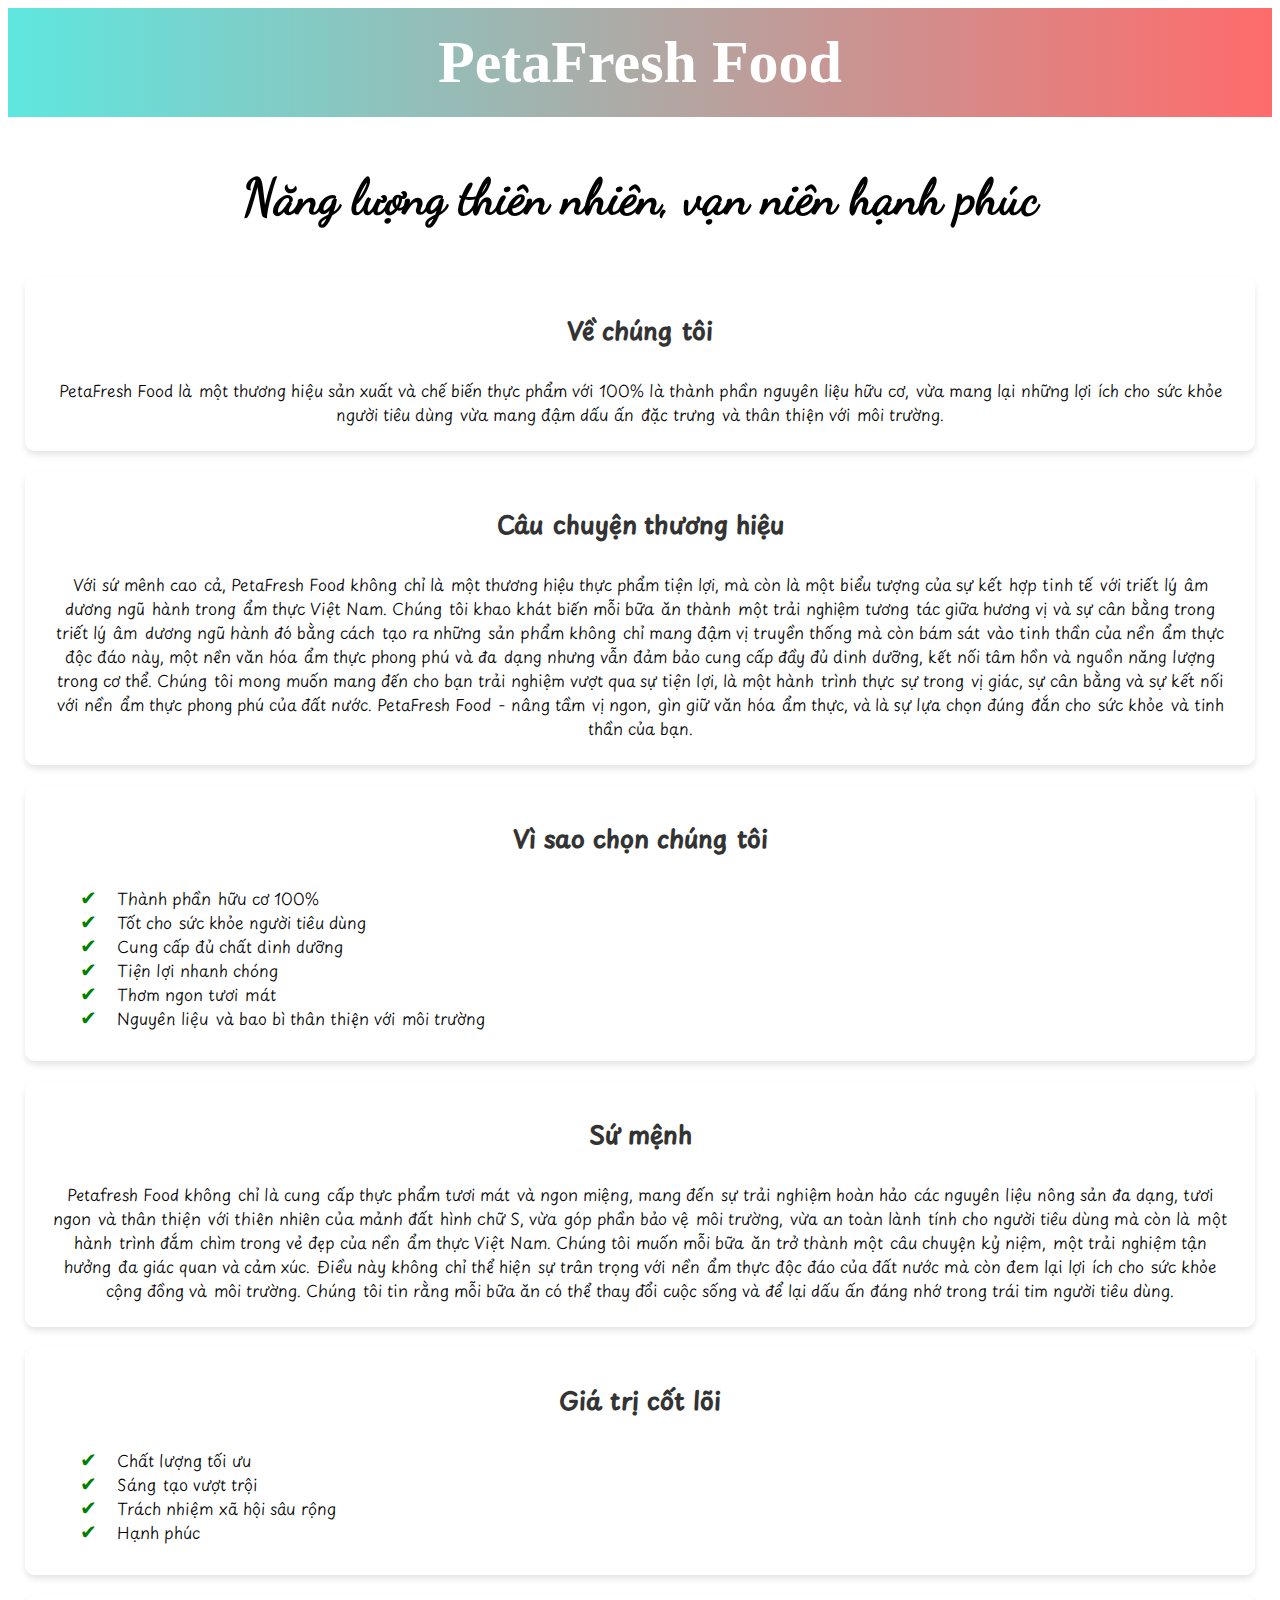
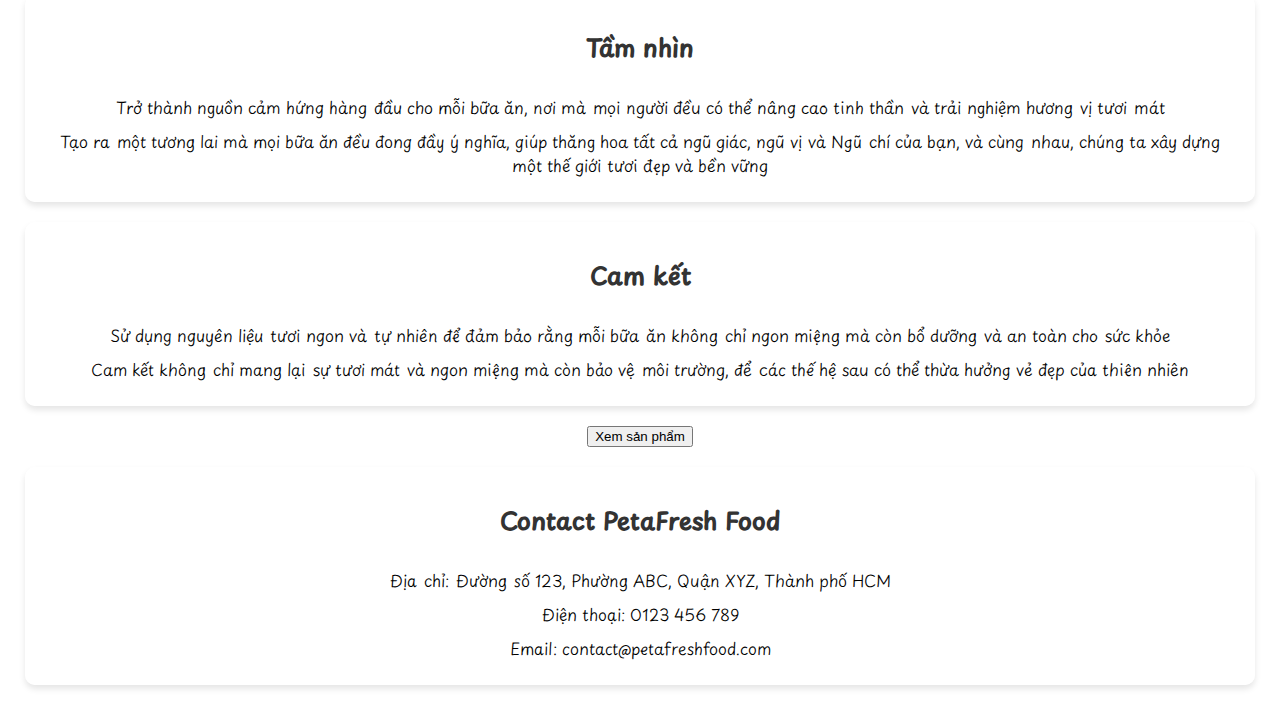
<file: Petafresh-Food/index.html>
<!DOCTYPE html>
<html lang="vi">
<head>
    <meta charset="UTF-8">
    <meta name="viewport" content="width=device-width, initial-scale=1.0">
    <link rel="stylesheet" href="styles.css">
    <script src="script.js"></script>
    <title>PetaFresh Food</title>
</head>
<body>
    <header>
        <h1 class="logo">PetaFresh Food</h1>
        <section class="slogan">
            <p id='p1'>Năng lượng thiên nhiên, vạn niên hạnh phúc</p>
        </section>
    </header>

    <main>
        <section class="container">
            <h2>Về chúng tôi</h2>
            <p>PetaFresh Food là một thương hiệu sản xuất và chế biến thực phẩm với 100% là thành phần nguyên liệu hữu cơ, vừa mang lại những lợi ích cho sức khỏe người tiêu dùng vừa mang đậm dấu ấn đặc trưng và thân thiện với môi trường.</p>
        </section>

        <section class="container">
            <h2>Câu chuyện thương hiệu</h2>
            <p>Với sứ mênh cao cả, PetaFresh Food không chỉ là một thương hiệu thực phẩm tiện lợi, mà còn là một biểu tượng của sự kết hợp tinh tế với triết lý âm dương ngũ hành trong ẩm thực Việt Nam. Chúng tôi khao khát biến mỗi bữa ăn thành một trải nghiệm tương tác giữa hương vị và sự cân bằng trong triết lý âm dương ngũ hành đó bằng cách tạo ra những sản phẩm không chỉ mang đậm vị truyền thống mà còn bám sát vào tinh thần của nền ẩm thực độc đáo này, một nền văn hóa ẩm thực phong phú và đa dạng nhưng vẫn đảm bảo cung cấp đầy đủ dinh dưỡng, kết nối tâm hồn và nguồn năng lượng trong cơ thể. Chúng tôi mong muốn mang đến cho bạn trải nghiệm vượt qua sự tiện lợi, là một hành trình thực sự trong vị giác, sự cân bằng và sự kết nối với nền ẩm thực phong phú của đất nước. PetaFresh Food - nâng tầm vị ngon, gìn giữ văn hóa ẩm thực, và là sự lựa chọn đúng đắn cho sức khỏe và tinh thần của bạn.</p>
        </section>

        <section class="container">
            <h2>Vì sao chọn chúng tôi</h2>
            <ul>
                <div class="aligntick">
                    <span class="tick" style="display: inline;">&#10004;</span><p style="display: inline; align:right">Thành phần hữu cơ 100%</p>
                </div>
                <div class="aligntick">
                    <span class="tick" style="display: inline;">&#10004;</span><p style="display: inline; align:right">Tốt cho sức khỏe người tiêu dùng</p>
                </div>
                <div class="aligntick">
                    <span class="tick" style="display: inline;">&#10004;</span><p style="display: inline; align:right">Cung cấp đủ chất dinh dưỡng</p>
                </div>
                <div class="aligntick">
                    <span class="tick" style="display: inline;">&#10004;</span><p style="display: inline; align:right">Tiện lợi nhanh chóng</p>
                </div>
                <div class="aligntick">
                    <span class="tick" style="display: inline;">&#10004;</span><p style="display: inline; align:right">Thơm ngon tươi mát</p>
                </div>
                <div class="aligntick">
                    <span class="tick" style="display: inline;">&#10004;</span><p style="display: inline; align:right">Nguyên liệu và bao bì thân thiện với môi trường</p>
                </div>
            </ul>
        </section>

        <section class="container">
            <h2>Sứ mệnh</h2>
            <p>Petafresh Food không chỉ là cung cấp thực phẩm tươi mát và ngon miệng, mang đến sự trải nghiệm hoàn hảo các nguyên liệu nông sản đa dạng, tươi ngon và thân thiện với thiên nhiên của mảnh đất hình chữ S, vừa góp phần bảo vệ môi trường, vừa an toàn lành tính cho người tiêu dùng mà còn là một hành trình đắm chìm trong vẻ đẹp của nền ẩm thực Việt Nam. Chúng tôi muốn mỗi bữa ăn trở thành một câu chuyện kỷ niệm, một trải nghiệm tận hưởng đa giác quan và cảm xúc. Điều này không chỉ thể hiện sự trân trọng với nền ẩm thực độc đáo của đất nước mà còn đem lại lợi ích cho sức khỏe cộng đồng và môi trường. Chúng tôi tin rằng mỗi bữa ăn có thể thay đổi cuộc sống và để lại dấu ấn đáng nhớ trong trái tim người tiêu dùng.</p>
        </section>

        <section class="container">
            <h2>Giá trị cốt lõi</h2>
            <ul>
                <div class="aligntick">
                    <span class="tick" style="display: inline;">&#10004;</span><p style="display: inline; align:right">Chất lượng tối ưu</p>
                </div>
                <div class="aligntick">
                    <span class="tick" style="display: inline;">&#10004;</span><p style="display: inline; align:right">Sáng tạo vượt trội</p>
                </div>
                <div class="aligntick">
                    <span class="tick" style="display: inline;">&#10004;</span><p style="display: inline; align:right">Trách nhiệm xã hội sâu rộng</p>
                </div>
                <div class="aligntick">
                    <span class="tick" style="display: inline;">&#10004;</span><p style="display: inline; align:right">Hạnh phúc</p>
                </div>
                
                
            </ul>
        </section>

        <section class="container">
            <h2>Tầm nhìn</h2>
            <p>Trở thành nguồn cảm hứng hàng đầu cho mỗi bữa ăn, nơi mà mọi người đều có thể nâng cao tinh thần và trải nghiệm hương vị tươi mát</p>
            <p>Tạo ra một tương lai mà mọi bữa ăn đều đong đầy ý nghĩa, giúp thăng hoa tất cả ngũ giác, ngũ vị và Ngũ chí của bạn, và cùng nhau, chúng ta xây dựng một thế giới tươi đẹp và bền vững</p>
        </section>

        <section class="container">
            <h2>Cam kết</h2>
            <p>Sử dụng nguyên liệu tươi ngon và tự nhiên để đảm bảo rằng mỗi bữa ăn không chỉ ngon miệng mà còn bổ dưỡng và an toàn cho sức khỏe</p>
            <p>Cam kết không chỉ mang lại sự tươi mát và ngon miệng mà còn bảo vệ môi trường, để các thế hệ sau có thể thừa hưởng vẻ đẹp của thiên nhiên</p>
        </section>
    </main>
    <button class="viewProductsButton" id="viewProductsButton"> Xem sản phẩm </button>


    <section class="container">
        <h2>Contact PetaFresh Food</h2>
        <p>Địa chỉ: Đường số 123, Phường ABC, Quận XYZ, Thành phố HCM</p>
        <p>Điện thoại: 0123 456 789</p>
        <p>Email: contact@petafreshfood.com</p>
    </section>
</body>
</html>
</file>
<file: Petafresh-Food/styles.css>
/* Phông chữ */
@font-face {
    font-family: 'Playpen Sans Medium';
    src: url(./Fonts/PlaypenSans/PlaypenSans-Medium.ttf) format('truetype');
}
@font-face {
    font-family: 'Playpen Sans Light';
    src: url(./Fonts/PlaypenSans/PlaypenSans-Light.ttf) format('truetype');
}
@font-face {
    font-family: 'Dancing Script';
    src: url(./Fonts/DancingScript/DancingScript-Regular.ttf) format('truetype');
}


/* Nền */
body {
    background: url('https://i.pinimg.com/736x/ed/29/0f/ed290f5ece2048f325ada185c1cc0d12.jpg');
    background-size: cover;
   
    text-align: center;
}

/* Tiêu đề */
h1 {
    background: linear-gradient(to right, #5ee7df, #ff6b6b);
    color: white;
    padding: 20px;
    margin: 0;
    font-family: cursive; 
    font-weight: bold;
    font-size: 60px; 
}

h2, h3 {
    font-family:'Playpen Sans Medium';
    color: #333;
    margin-bottom: 30px;
}
p {
    font-family:'Playpen Sans Light';
}
/*Slogan */
#p1 {
    font-family: 'Dancing Script';
    font-size: 50px;
    font-weight: bold;
}

h3 {
    font-size: 18px;
    margin-top: 10px;
    margin-bottom: 5px;
    text-align: center;
}

/* Container */
.container, .product-list {
    background-color: rgba(255, 255, 255, 0.8);
    padding: 15px;
    border-radius: 10px;
    margin: 20px auto;
    width: 100%;
    max-width: 1200px;
    box-shadow: 0 4px 6px rgba(0, 0, 0, 0.1);
    justify-content: center;
}

/* Lưới hình ảnh món ăn */
.products ul {
    display: grid;
    grid-template-columns: repeat(auto-fill, minmax(200px, 1fr));
    gap: 20px;
    list-style: none;
    padding: 0;
    
}
.product-item ul li {
    padding: 10px;
    border: 1px solid #ddd;
    background-color: #f9f9f9;
    text-align: center;
    display: flex;
    flex-direction: column;
    justify-content: space-between;
}

.product-item img {
    max-width: 100%;
    height: 100px;
    width: auto;
    margin: 0 auto;
    border-radius: 10px;
}

/* Đặt hàng */
.contact-form {
    margin: 10px 10px;
}

.contact-form label {
    display: block;
    margin-top: 10px;
}
.contact-form input,
.contact-form textarea {
    width: 100%;
    padding: 10px;
    margin-top: 10px 10px;
    border: 1px solid #ccc;
    border-radius: 5px;
    font-family: 'Playpen Sans Light';
}

.contact-form input[type="submit"] {
    background-color: #ff6600;
    color: #fff;
    border: none;
    padding: 10px 10px;
    border-radius: 5px;
    cursor: pointer;
    font-family: 'Playpen Sans Light';
}

.container p {
    text-align: center;
    margin: 10px ;
    font-family: 'Playpen Sans Light';
}
.button {
    font-family: 'Playpen Sans Light';
    background-color: antiquewhite;
}
.tick {
    font-size: 20px; 
    color: green;
    margin-right: 10px; 
}
.aligntick {
    text-align: justify;
}
</file>
